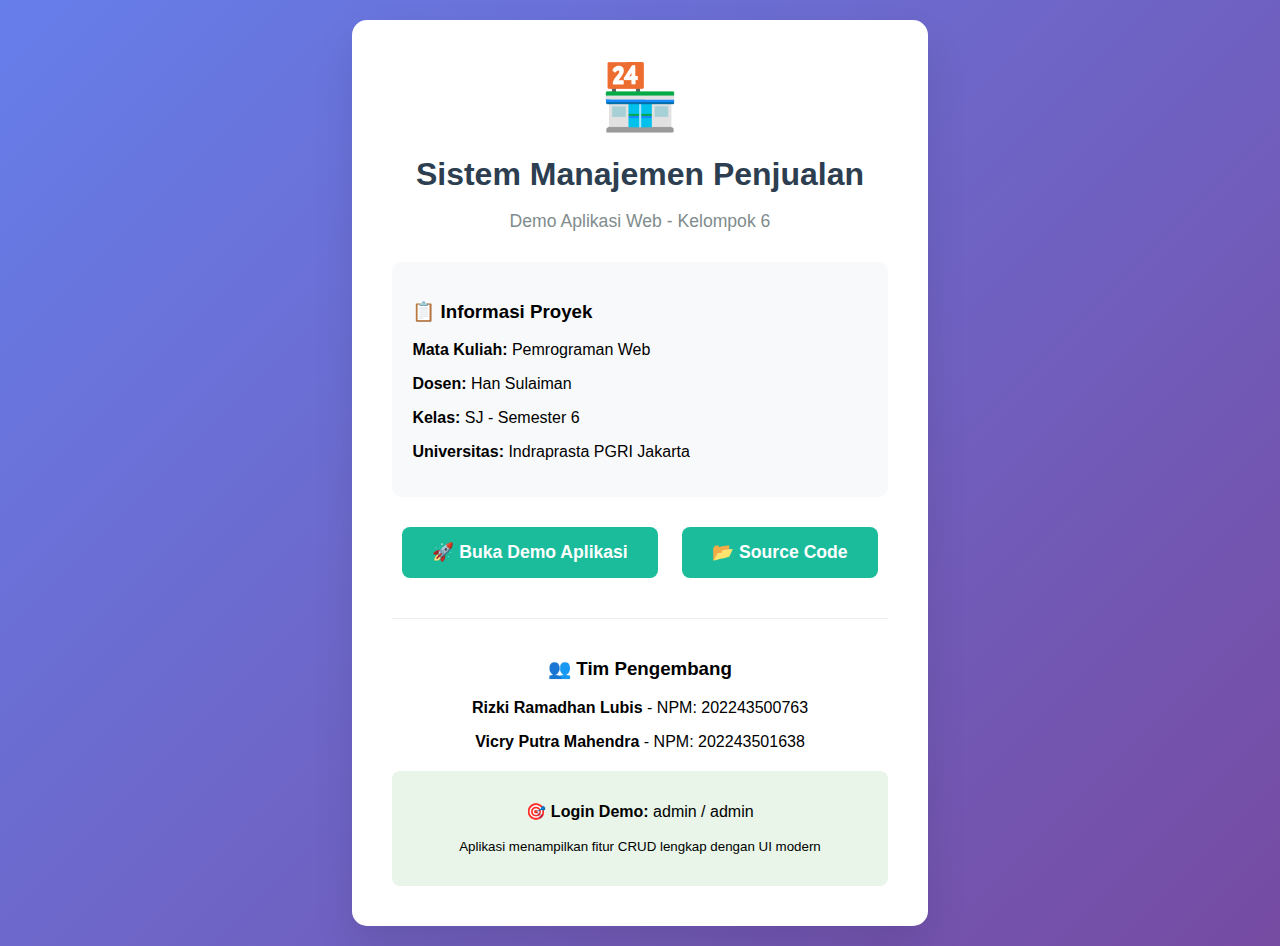
<file: index.html>
<!DOCTYPE html>
<html lang="id">
<head>
    <meta charset="UTF-8">
    <meta name="viewport" content="width=device-width, initial-scale=1.0">
    <title>Sistem Manajemen Penjualan - Kelompok 6</title>
    <style>
        body {
            font-family: 'Segoe UI', Tahoma, Geneva, Verdana, sans-serif;
            background: linear-gradient(135deg, #667eea 0%, #764ba2 100%);
            margin: 0;
            padding: 20px;
            min-height: 100vh;
            display: flex;
            align-items: center;
            justify-content: center;
        }
        
        .container {
            background: white;
            padding: 40px;
            border-radius: 15px;
            box-shadow: 0 20px 40px rgba(0,0,0,0.1);
            text-align: center;
            max-width: 600px;
        }
        
        .logo {
            font-size: 4rem;
            margin-bottom: 20px;
        }
        
        h1 {
            color: #2C3E50;
            margin-bottom: 10px;
        }
        
        .subtitle {
            color: #7f8c8d;
            margin-bottom: 30px;
            font-size: 1.1rem;
        }
        
        .btn {
            display: inline-block;
            padding: 15px 30px;
            background: #1ABC9C;
            color: white;
            text-decoration: none;
            border-radius: 8px;
            font-weight: bold;
            margin: 10px;
            transition: all 0.3s;
            font-size: 1.1rem;
        }
        
        .btn:hover {
            background: #16A085;
            transform: translateY(-2px);
        }
        
        .info {
            background: #f8f9fa;
            padding: 20px;
            border-radius: 10px;
            margin: 20px 0;
            text-align: left;
        }
        
        .team {
            margin-top: 30px;
            padding-top: 20px;
            border-top: 1px solid #eee;
        }
    </style>
</head>
<body>
    <div class="container">
        <div class="logo">🏪</div>
        <h1>Sistem Manajemen Penjualan</h1>
        <p class="subtitle">Demo Aplikasi Web - Kelompok 6</p>
        
        <div class="info">
            <h3>📋 Informasi Proyek</h3>
            <p><strong>Mata Kuliah:</strong> Pemrograman Web</p>
            <p><strong>Dosen:</strong> Han Sulaiman</p>
            <p><strong>Kelas:</strong> SJ - Semester 6</p>
            <p><strong>Universitas:</strong> Indraprasta PGRI Jakarta</p>
        </div>
        
        <a href="demo-static.html" class="btn">🚀 Buka Demo Aplikasi</a>
        <a href="https://github.com/xgatsby/sistem-manajemen-penjualan" class="btn" target="_blank">📂 Source Code</a>
        
        <div class="team">
            <h3>👥 Tim Pengembang</h3>
            <p><strong>Rizki Ramadhan Lubis</strong> - NPM: 202243500763</p>
            <p><strong>Vicry Putra Mahendra</strong> - NPM: 202243501638</p>
        </div>
        
        <div style="margin-top: 20px; padding: 15px; background: #e8f5e8; border-radius: 8px;">
            <p><strong>🎯 Login Demo:</strong> admin / admin</p>
            <p><small>Aplikasi menampilkan fitur CRUD lengkap dengan UI modern</small></p>
        </div>
    </div>
</body>
</html>
</file>
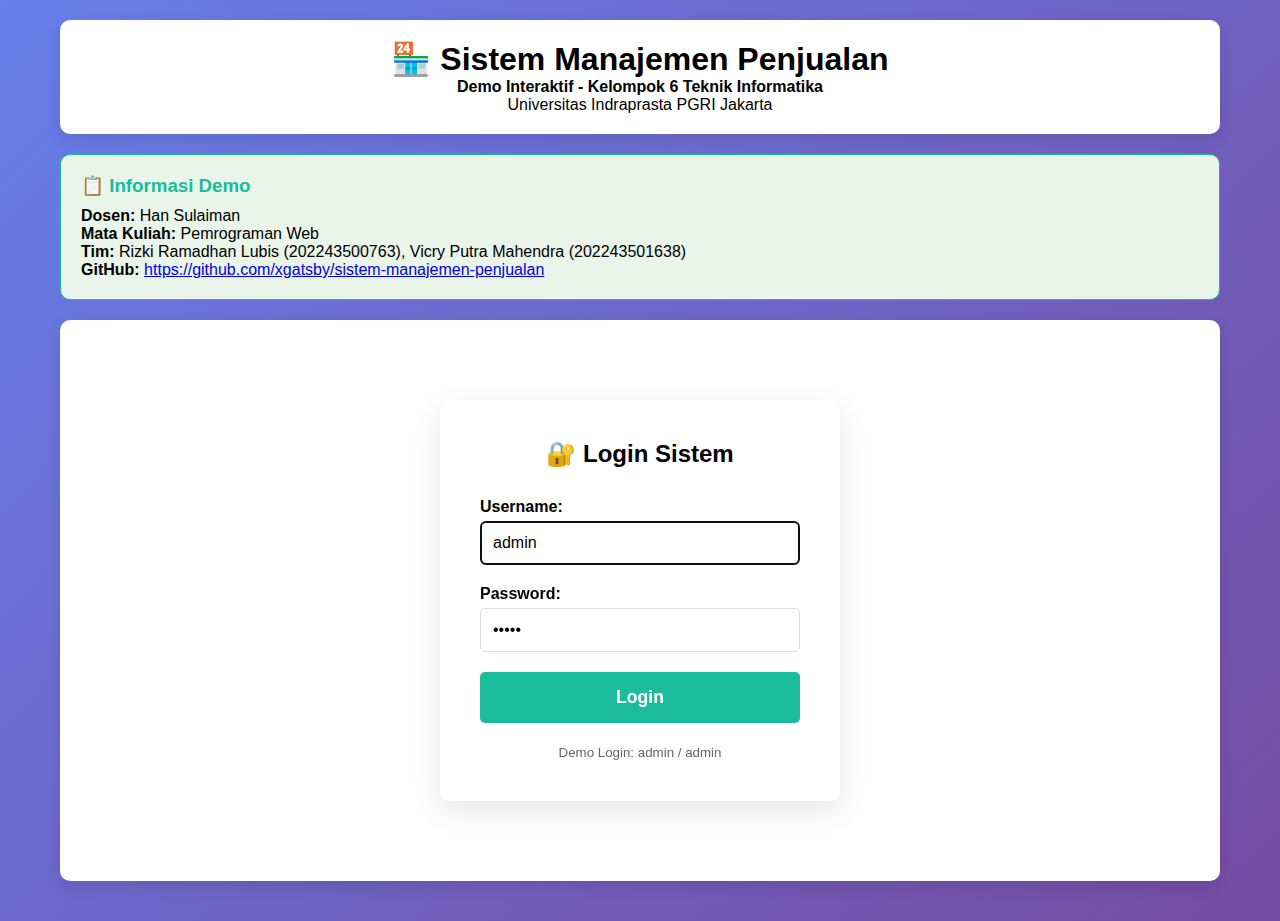
<file: demo-static.html>
<!DOCTYPE html>
<html lang="id">
<head>
    <meta charset="UTF-8">
    <meta name="viewport" content="width=device-width, initial-scale=1.0">
    <title>Demo Sistem Manajemen Penjualan - Kelompok 6</title>
    <style>
        * {
            margin: 0;
            padding: 0;
            box-sizing: border-box;
        }
        
        body {
            font-family: 'Segoe UI', Tahoma, Geneva, Verdana, sans-serif;
            background: linear-gradient(135deg, #667eea 0%, #764ba2 100%);
            min-height: 100vh;
        }
        
        .container {
            max-width: 1200px;
            margin: 0 auto;
            padding: 20px;
        }
        
        .header {
            background: white;
            padding: 20px;
            border-radius: 10px;
            box-shadow: 0 5px 15px rgba(0,0,0,0.1);
            margin-bottom: 20px;
            text-align: center;
        }
        
        .demo-section {
            background: white;
            padding: 30px;
            border-radius: 10px;
            box-shadow: 0 5px 15px rgba(0,0,0,0.1);
            margin-bottom: 20px;
        }
        
        .nav-tabs {
            display: flex;
            background: #f8f9fa;
            border-radius: 10px;
            padding: 5px;
            margin-bottom: 20px;
        }
        
        .nav-tab {
            flex: 1;
            padding: 15px;
            text-align: center;
            background: transparent;
            border: none;
            border-radius: 8px;
            cursor: pointer;
            font-weight: bold;
            transition: all 0.3s;
        }
        
        .nav-tab.active {
            background: #1ABC9C;
            color: white;
        }
        
        .tab-content {
            display: none;
        }
        
        .tab-content.active {
            display: block;
        }
        
        .stats-grid {
            display: grid;
            grid-template-columns: repeat(auto-fit, minmax(250px, 1fr));
            gap: 20px;
            margin-bottom: 30px;
        }
        
        .stat-card {
            background: linear-gradient(135deg, #1ABC9C, #16A085);
            color: white;
            padding: 25px;
            border-radius: 10px;
            text-align: center;
        }
        
        .stat-number {
            font-size: 2.5rem;
            font-weight: bold;
            margin-bottom: 10px;
        }
        
        .stat-label {
            font-size: 1.1rem;
            opacity: 0.9;
        }
        
        .data-table {
            width: 100%;
            border-collapse: collapse;
            margin-top: 20px;
        }
        
        .data-table th,
        .data-table td {
            padding: 12px;
            text-align: left;
            border-bottom: 1px solid #ddd;
        }
        
        .data-table th {
            background: #f8f9fa;
            font-weight: bold;
        }
        
        .data-table tr:hover {
            background: #f5f5f5;
        }
        
        .btn {
            padding: 8px 16px;
            border: none;
            border-radius: 5px;
            cursor: pointer;
            text-decoration: none;
            display: inline-block;
            margin: 2px;
            font-size: 0.9rem;
        }
        
        .btn-primary {
            background: #1ABC9C;
            color: white;
        }
        
        .btn-warning {
            background: #f39c12;
            color: white;
        }
        
        .btn-danger {
            background: #e74c3c;
            color: white;
        }
        
        .search-box {
            width: 100%;
            padding: 12px;
            border: 1px solid #ddd;
            border-radius: 5px;
            margin-bottom: 20px;
            font-size: 1rem;
        }
        
        .login-form {
            max-width: 400px;
            margin: 50px auto;
            background: white;
            padding: 40px;
            border-radius: 10px;
            box-shadow: 0 10px 30px rgba(0,0,0,0.1);
        }
        
        .form-group {
            margin-bottom: 20px;
        }
        
        .form-group label {
            display: block;
            margin-bottom: 5px;
            font-weight: bold;
        }
        
        .form-group input {
            width: 100%;
            padding: 12px;
            border: 1px solid #ddd;
            border-radius: 5px;
            font-size: 1rem;
        }
        
        .btn-login {
            width: 100%;
            padding: 15px;
            background: #1ABC9C;
            color: white;
            border: none;
            border-radius: 5px;
            font-size: 1.1rem;
            font-weight: bold;
            cursor: pointer;
        }
        
        .demo-info {
            background: #e8f5e8;
            border: 1px solid #1ABC9C;
            padding: 20px;
            border-radius: 10px;
            margin-bottom: 20px;
        }
        
        .demo-info h3 {
            color: #1ABC9C;
            margin-bottom: 10px;
        }
        
        .feature-list {
            list-style: none;
            padding: 0;
        }
        
        .feature-list li {
            padding: 8px 0;
            border-bottom: 1px solid #eee;
        }
        
        .feature-list li:before {
            content: "✅ ";
            margin-right: 10px;
        }
    </style>
</head>
<body>
    <div class="container">
        <div class="header">
            <h1>🏪 Sistem Manajemen Penjualan</h1>
            <p><strong>Demo Interaktif - Kelompok 6 Teknik Informatika</strong></p>
            <p>Universitas Indraprasta PGRI Jakarta</p>
        </div>
        
        <div class="demo-info">
            <h3>📋 Informasi Demo</h3>
            <p><strong>Dosen:</strong> Han Sulaiman</p>
            <p><strong>Mata Kuliah:</strong> Pemrograman Web</p>
            <p><strong>Tim:</strong> Rizki Ramadhan Lubis (202243500763), Vicry Putra Mahendra (202243501638)</p>
            <p><strong>GitHub:</strong> <a href="https://github.com/xgatsby/sistem-manajemen-penjualan" target="_blank">https://github.com/xgatsby/sistem-manajemen-penjualan</a></p>
        </div>
        
        <!-- Login Page -->
        <div id="loginPage" class="demo-section">
            <div class="login-form">
                <h2 style="text-align: center; margin-bottom: 30px;">🔐 Login Sistem</h2>
                <form onsubmit="login(event)">
                    <div class="form-group">
                        <label>Username:</label>
                        <input type="text" id="username" value="admin" required>
                    </div>
                    <div class="form-group">
                        <label>Password:</label>
                        <input type="password" id="password" value="admin" required>
                    </div>
                    <button type="submit" class="btn-login">Login</button>
                </form>
                <div style="margin-top: 20px; text-align: center; color: #666;">
                    <small>Demo Login: admin / admin</small>
                </div>
            </div>
        </div>
        
        <!-- Main Application -->
        <div id="mainApp" class="demo-section" style="display: none;">
            <div class="nav-tabs">
                <button class="nav-tab active" onclick="showTab('dashboard')">📊 Dashboard</button>
                <button class="nav-tab" onclick="showTab('barang')">📦 Data Barang</button>
                <button class="nav-tab" onclick="showTab('kasir')">👥 Data Kasir</button>
            </div>
            
            <!-- Dashboard Tab -->
            <div id="dashboard" class="tab-content active">
                <h2>📊 Dashboard Sistem</h2>
                <div class="stats-grid">
                    <div class="stat-card">
                        <div class="stat-number">25</div>
                        <div class="stat-label">Total Barang</div>
                    </div>
                    <div class="stat-card">
                        <div class="stat-number">8</div>
                        <div class="stat-label">Total Kasir</div>
                    </div>
                    <div class="stat-card">
                        <div class="stat-number">156</div>
                        <div class="stat-label">Stok Tersedia</div>
                    </div>
                    <div class="stat-card">
                        <div class="stat-number">12</div>
                        <div class="stat-label">Stok Menipis</div>
                    </div>
                </div>
                
                <h3>🎯 Fitur Utama Sistem</h3>
                <ul class="feature-list">
                    <li>Manajemen Data Barang (CRUD Lengkap)</li>
                    <li>Manajemen Data Kasir (CRUD Lengkap)</li>
                    <li>Pencarian dan Filter Data Real-time</li>
                    <li>Dashboard Statistik Interaktif</li>
                    <li>Responsive Design untuk Semua Device</li>
                    <li>Modern UI/UX dengan Animasi</li>
                    <li>Sistem Keamanan Login</li>
                    <li>Database MySQL Terintegrasi</li>
                </ul>
            </div>
            
            <!-- Data Barang Tab -->
            <div id="barang" class="tab-content">
                <h2>📦 Manajemen Data Barang</h2>
                <div style="margin-bottom: 20px;">
                    <button class="btn btn-primary" onclick="alert('Fitur Tambah Barang - Dalam aplikasi asli akan membuka form tambah data')">➕ Tambah Barang</button>
                </div>
                
                <input type="text" class="search-box" placeholder="🔍 Cari barang..." onkeyup="searchTable('barangTable', this.value)">
                
                <table class="data-table" id="barangTable">
                    <thead>
                        <tr>
                            <th>ID</th>
                            <th>Nama Barang</th>
                            <th>Harga</th>
                            <th>Stok</th>
                            <th>Status</th>
                            <th>Aksi</th>
                        </tr>
                    </thead>
                    <tbody>
                        <tr>
                            <td>BRG001</td>
                            <td>Laptop ASUS ROG</td>
                            <td>Rp 15.000.000</td>
                            <td>5</td>
                            <td><span style="color: green;">✅ Tersedia</span></td>
                            <td>
                                <button class="btn btn-warning" onclick="alert('Edit Barang - Dalam aplikasi asli akan membuka form edit')">✏️ Edit</button>
                                <button class="btn btn-danger" onclick="alert('Hapus Barang - Dalam aplikasi asli akan konfirmasi hapus')">🗑️ Hapus</button>
                            </td>
                        </tr>
                        <tr>
                            <td>BRG002</td>
                            <td>Mouse Gaming Logitech</td>
                            <td>Rp 750.000</td>
                            <td>15</td>
                            <td><span style="color: green;">✅ Tersedia</span></td>
                            <td>
                                <button class="btn btn-warning" onclick="alert('Edit Barang')">✏️ Edit</button>
                                <button class="btn btn-danger" onclick="alert('Hapus Barang')">🗑️ Hapus</button>
                            </td>
                        </tr>
                        <tr>
                            <td>BRG003</td>
                            <td>Keyboard Mechanical</td>
                            <td>Rp 1.200.000</td>
                            <td>2</td>
                            <td><span style="color: orange;">⚠️ Stok Menipis</span></td>
                            <td>
                                <button class="btn btn-warning" onclick="alert('Edit Barang')">✏️ Edit</button>
                                <button class="btn btn-danger" onclick="alert('Hapus Barang')">🗑️ Hapus</button>
                            </td>
                        </tr>
                        <tr>
                            <td>BRG004</td>
                            <td>Monitor 4K Samsung</td>
                            <td>Rp 8.500.000</td>
                            <td>8</td>
                            <td><span style="color: green;">✅ Tersedia</span></td>
                            <td>
                                <button class="btn btn-warning" onclick="alert('Edit Barang')">✏️ Edit</button>
                                <button class="btn btn-danger" onclick="alert('Hapus Barang')">🗑️ Hapus</button>
                            </td>
                        </tr>
                        <tr>
                            <td>BRG005</td>
                            <td>Headset Gaming</td>
                            <td>Rp 950.000</td>
                            <td>12</td>
                            <td><span style="color: green;">✅ Tersedia</span></td>
                            <td>
                                <button class="btn btn-warning" onclick="alert('Edit Barang')">✏️ Edit</button>
                                <button class="btn btn-danger" onclick="alert('Hapus Barang')">🗑️ Hapus</button>
                            </td>
                        </tr>
                    </tbody>
                </table>
            </div>
            
            <!-- Data Kasir Tab -->
            <div id="kasir" class="tab-content">
                <h2>👥 Manajemen Data Kasir</h2>
                <div style="margin-bottom: 20px;">
                    <button class="btn btn-primary" onclick="alert('Fitur Tambah Kasir - Dalam aplikasi asli akan membuka form tambah data')">➕ Tambah Kasir</button>
                </div>
                
                <input type="text" class="search-box" placeholder="🔍 Cari kasir..." onkeyup="searchTable('kasirTable', this.value)">
                
                <table class="data-table" id="kasirTable">
                    <thead>
                        <tr>
                            <th>ID</th>
                            <th>Nama Kasir</th>
                            <th>Email</th>
                            <th>No. HP</th>
                            <th>Gender</th>
                            <th>Status</th>
                            <th>Aksi</th>
                        </tr>
                    </thead>
                    <tbody>
                        <tr>
                            <td>KSR001</td>
                            <td>Siti Nurhaliza</td>
                            <td>siti@email.com</td>
                            <td>081234567890</td>
                            <td>👩 Perempuan</td>
                            <td><span style="color: green;">✅ Aktif</span></td>
                            <td>
                                <button class="btn btn-warning" onclick="alert('Edit Kasir - Dalam aplikasi asli akan membuka form edit')">✏️ Edit</button>
                                <button class="btn btn-danger" onclick="alert('Hapus Kasir - Dalam aplikasi asli akan konfirmasi hapus')">🗑️ Hapus</button>
                            </td>
                        </tr>
                        <tr>
                            <td>KSR002</td>
                            <td>Ahmad Fauzi</td>
                            <td>ahmad@email.com</td>
                            <td>081234567891</td>
                            <td>👨 Laki-laki</td>
                            <td><span style="color: green;">✅ Aktif</span></td>
                            <td>
                                <button class="btn btn-warning" onclick="alert('Edit Kasir')">✏️ Edit</button>
                                <button class="btn btn-danger" onclick="alert('Hapus Kasir')">🗑️ Hapus</button>
                            </td>
                        </tr>
                        <tr>
                            <td>KSR003</td>
                            <td>Maya Sari</td>
                            <td>maya@email.com</td>
                            <td>081234567892</td>
                            <td>👩 Perempuan</td>
                            <td><span style="color: green;">✅ Aktif</span></td>
                            <td>
                                <button class="btn btn-warning" onclick="alert('Edit Kasir')">✏️ Edit</button>
                                <button class="btn btn-danger" onclick="alert('Hapus Kasir')">🗑️ Hapus</button>
                            </td>
                        </tr>
                        <tr>
                            <td>KSR004</td>
                            <td>Budi Santoso</td>
                            <td>budi@email.com</td>
                            <td>081234567893</td>
                            <td>👨 Laki-laki</td>
                            <td><span style="color: orange;">⏸️ Non-Aktif</span></td>
                            <td>
                                <button class="btn btn-warning" onclick="alert('Edit Kasir')">✏️ Edit</button>
                                <button class="btn btn-danger" onclick="alert('Hapus Kasir')">🗑️ Hapus</button>
                            </td>
                        </tr>
                    </tbody>
                </table>
            </div>
            
            <div style="margin-top: 30px; text-align: center; padding: 20px; background: #f8f9fa; border-radius: 10px;">
                <p><strong>🎯 Demo Interaktif Sistem Manajemen Penjualan</strong></p>
                <p>Kelompok 6 - Teknik Informatika - Universitas Indraprasta PGRI Jakarta</p>
                <p><a href="https://github.com/xgatsby/sistem-manajemen-penjualan" target="_blank">📂 Source Code GitHub</a></p>
                <button class="btn btn-danger" onclick="logout()" style="margin-top: 10px;">🚪 Logout</button>
            </div>
        </div>
    </div>
    
    <script>
        function login(event) {
            event.preventDefault();
            const username = document.getElementById('username').value;
            const password = document.getElementById('password').value;
            
            if (username === 'admin' && password === 'admin') {
                document.getElementById('loginPage').style.display = 'none';
                document.getElementById('mainApp').style.display = 'block';
                alert('✅ Login berhasil! Selamat datang di Sistem Manajemen Penjualan');
            } else {
                alert('❌ Username atau password salah!');
            }
        }
        
        function logout() {
            document.getElementById('loginPage').style.display = 'block';
            document.getElementById('mainApp').style.display = 'none';
            document.getElementById('username').value = 'admin';
            document.getElementById('password').value = 'admin';
            alert('🚪 Anda telah logout dari sistem');
        }
        
        function showTab(tabName) {
            // Hide all tabs
            const tabs = document.querySelectorAll('.tab-content');
            tabs.forEach(tab => tab.classList.remove('active'));
            
            // Remove active class from all nav tabs
            const navTabs = document.querySelectorAll('.nav-tab');
            navTabs.forEach(tab => tab.classList.remove('active'));
            
            // Show selected tab
            document.getElementById(tabName).classList.add('active');
            
            // Add active class to clicked nav tab
            event.target.classList.add('active');
        }
        
        function searchTable(tableId, searchValue) {
            const table = document.getElementById(tableId);
            const rows = table.getElementsByTagName('tbody')[0].getElementsByTagName('tr');
            
            for (let i = 0; i < rows.length; i++) {
                const row = rows[i];
                const cells = row.getElementsByTagName('td');
                let found = false;
                
                for (let j = 0; j < cells.length; j++) {
                    if (cells[j].textContent.toLowerCase().includes(searchValue.toLowerCase())) {
                        found = true;
                        break;
                    }
                }
                
                row.style.display = found ? '' : 'none';
            }
        }
        
        // Auto-focus on username field
        document.addEventListener('DOMContentLoaded', function() {
            document.getElementById('username').focus();
        });
    </script>
</body>
</html>
</file>
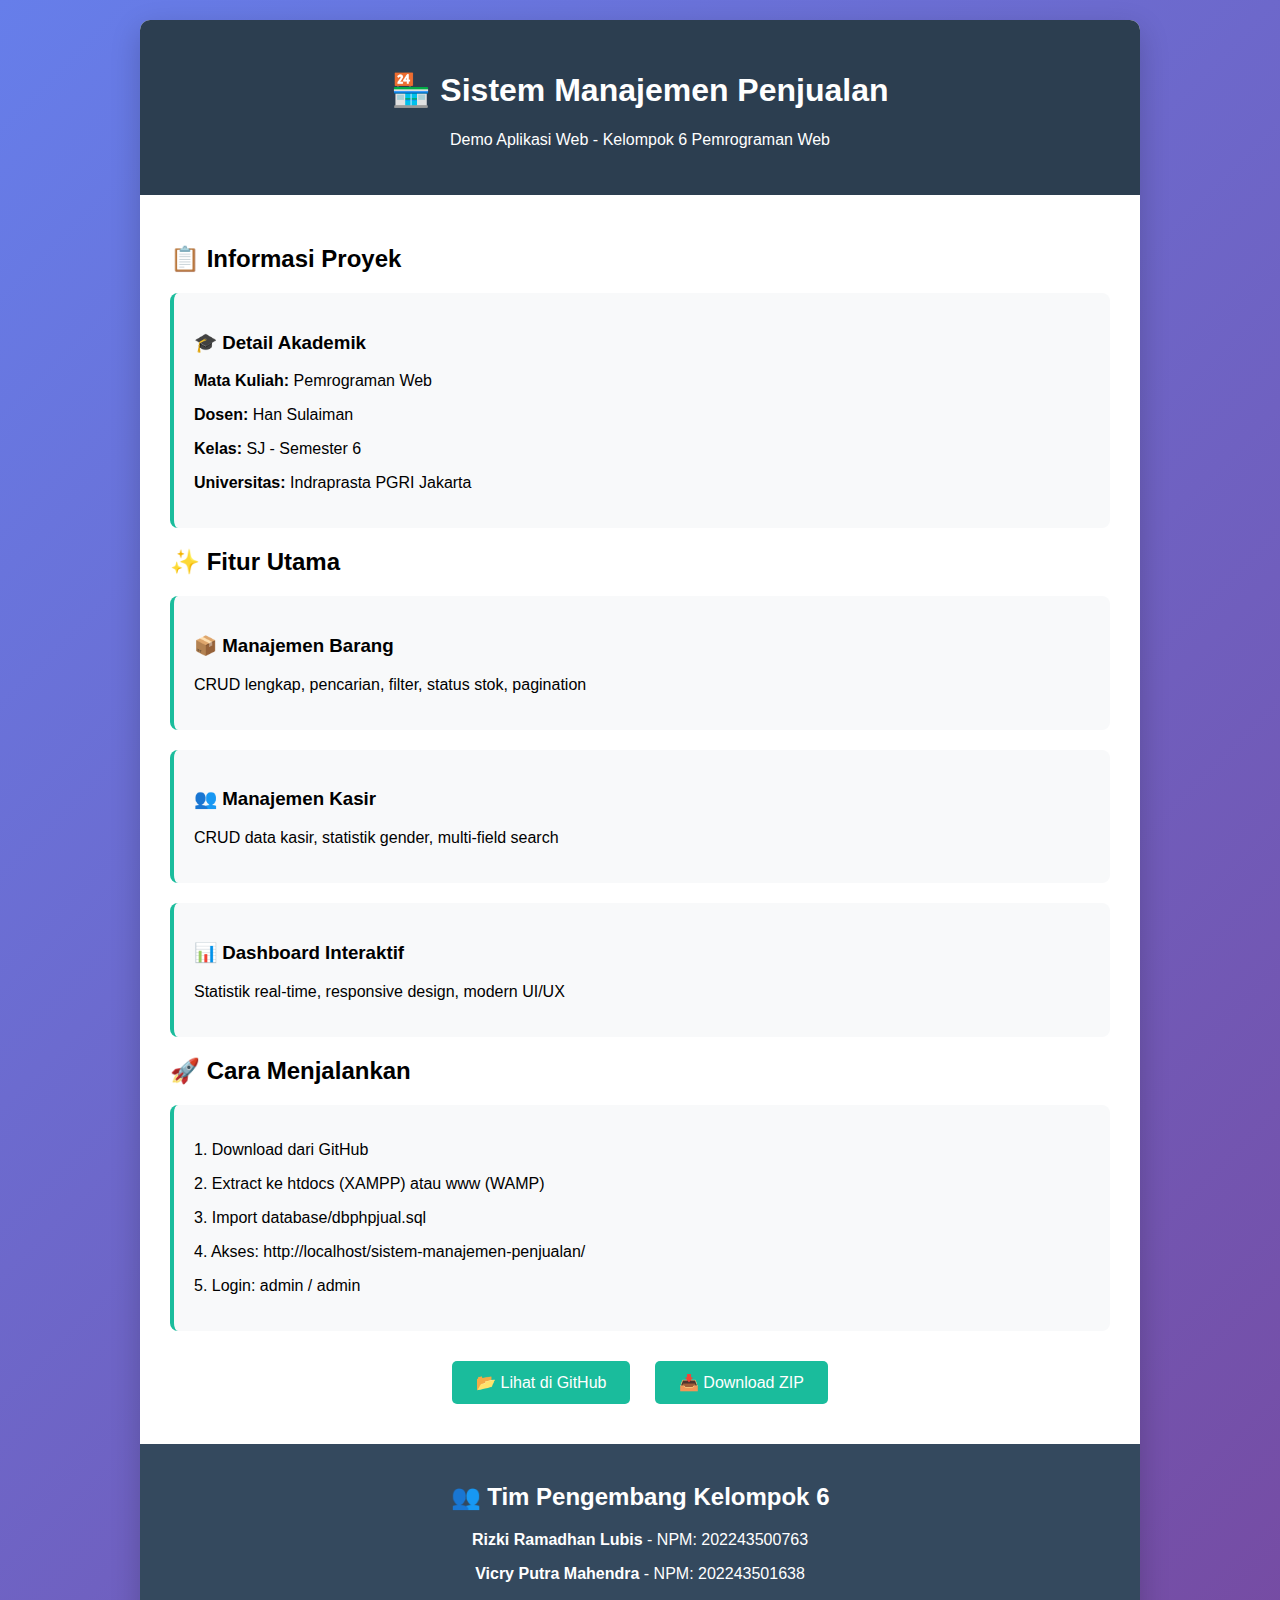
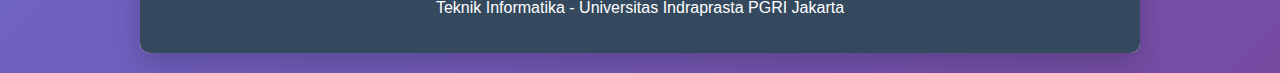
<file: demo.html>
<!DOCTYPE html>
<html lang="id">
<head>
    <meta charset="UTF-8">
    <meta name="viewport" content="width=device-width, initial-scale=1.0">
    <title>Demo Sistem Manajemen Penjualan - Kelompok 6</title>
    <style>
        body {
            font-family: Arial, sans-serif;
            background: linear-gradient(135deg, #667eea 0%, #764ba2 100%);
            margin: 0;
            padding: 20px;
            min-height: 100vh;
        }
        .container {
            max-width: 1000px;
            margin: 0 auto;
            background: white;
            border-radius: 10px;
            box-shadow: 0 10px 30px rgba(0,0,0,0.2);
            overflow: hidden;
        }
        .header {
            background: #2C3E50;
            color: white;
            padding: 30px;
            text-align: center;
        }
        .content {
            padding: 30px;
        }
        .feature {
            background: #f8f9fa;
            padding: 20px;
            margin: 20px 0;
            border-radius: 8px;
            border-left: 4px solid #1ABC9C;
        }
        .btn {
            background: #1ABC9C;
            color: white;
            padding: 12px 24px;
            text-decoration: none;
            border-radius: 5px;
            display: inline-block;
            margin: 10px;
        }
        .team {
            background: #34495E;
            color: white;
            padding: 20px;
            text-align: center;
        }
    </style>
</head>
<body>
    <div class="container">
        <div class="header">
            <h1>🏪 Sistem Manajemen Penjualan</h1>
            <p>Demo Aplikasi Web - Kelompok 6 Pemrograman Web</p>
        </div>
        
        <div class="content">
            <h2>📋 Informasi Proyek</h2>
            <div class="feature">
                <h3>🎓 Detail Akademik</h3>
                <p><strong>Mata Kuliah:</strong> Pemrograman Web</p>
                <p><strong>Dosen:</strong> Han Sulaiman</p>
                <p><strong>Kelas:</strong> SJ - Semester 6</p>
                <p><strong>Universitas:</strong> Indraprasta PGRI Jakarta</p>
            </div>
            
            <h2>✨ Fitur Utama</h2>
            <div class="feature">
                <h3>📦 Manajemen Barang</h3>
                <p>CRUD lengkap, pencarian, filter, status stok, pagination</p>
            </div>
            <div class="feature">
                <h3>👥 Manajemen Kasir</h3>
                <p>CRUD data kasir, statistik gender, multi-field search</p>
            </div>
            <div class="feature">
                <h3>📊 Dashboard Interaktif</h3>
                <p>Statistik real-time, responsive design, modern UI/UX</p>
            </div>
            
            <h2>🚀 Cara Menjalankan</h2>
            <div class="feature">
                <p>1. Download dari GitHub</p>
                <p>2. Extract ke htdocs (XAMPP) atau www (WAMP)</p>
                <p>3. Import database/dbphpjual.sql</p>
                <p>4. Akses: http://localhost/sistem-manajemen-penjualan/</p>
                <p>5. Login: admin / admin</p>
            </div>
            
            <div style="text-align: center;">
                <a href="https://github.com/xgatsby/sistem-manajemen-penjualan" class="btn">
                    📂 Lihat di GitHub
                </a>
                <a href="https://github.com/xgatsby/sistem-manajemen-penjualan/archive/refs/heads/main.zip" class="btn">
                    📥 Download ZIP
                </a>
            </div>
        </div>
        
        <div class="team">
            <h2>👥 Tim Pengembang Kelompok 6</h2>
            <p><strong>Rizki Ramadhan Lubis</strong> - NPM: 202243500763</p>
            <p><strong>Vicry Putra Mahendra</strong> - NPM: 202243501638</p>
            <p>Teknik Informatika - Universitas Indraprasta PGRI Jakarta</p>
        </div>
    </div>
</body>
</html>
</file>
